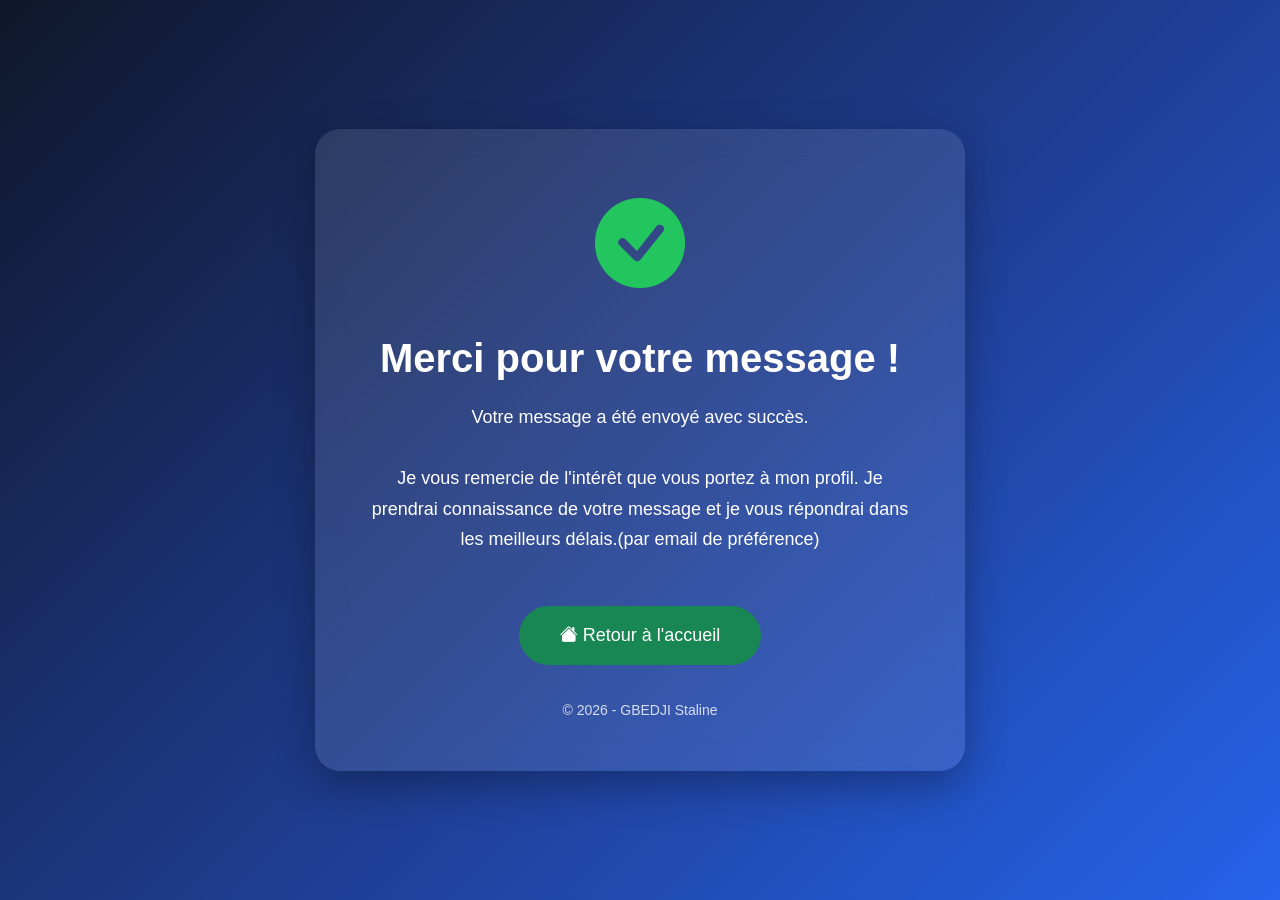
<file: merci.html>
<!DOCTYPE html>
<html lang="fr">

<head>

    <meta charset="UTF-8">
    <meta name="viewport" content="width=device-width, initial-scale=1.0">

    <title>Merci | Staline Gbedji</title>

    <!-- Bootstrap -->
    <link href="https://cdn.jsdelivr.net/npm/bootstrap@5.3.3/dist/css/bootstrap.min.css" rel="stylesheet">

    <!-- Bootstrap Icons -->
    <link rel="stylesheet"
        href="https://cdn.jsdelivr.net/npm/bootstrap-icons@1.11.3/font/bootstrap-icons.min.css">

    <style>

        *{
            margin:0;
            padding:0;
            box-sizing:border-box;
        }

        body{

            min-height:100vh;

            display:flex;

            justify-content:center;

            align-items:center;

            background:linear-gradient(135deg,#0f172a,#1e3a8a,#2563eb);

            font-family:'Segoe UI',sans-serif;

            overflow:hidden;

        }

        .card-thank{

            width:90%;
            max-width:650px;

            background:rgba(255,255,255,.1);

            backdrop-filter:blur(15px);

            border-radius:25px;

            padding:50px;

            text-align:center;

            color:white;

            box-shadow:0 15px 40px rgba(0,0,0,.3);

            animation:zoom .8s ease;

        }

        @keyframes zoom{

            from{

                transform:scale(.5);

                opacity:0;

            }

            to{

                transform:scale(1);

                opacity:1;

            }

        }

        .icon-success{

            font-size:90px;

            color:#22c55e;

            animation:bounce 1.5s infinite;

        }

        @keyframes bounce{

            0%{transform:translateY(0);}

            50%{transform:translateY(-12px);}

            100%{transform:translateY(0);}

        }

        h1{

            margin-top:20px;

            font-weight:bold;

        }

        p{

            margin-top:20px;

            font-size:18px;

            line-height:1.7;

        }

        .btn-home{

            margin-top:35px;

            padding:15px 40px;

            border-radius:50px;

            font-size:18px;

        }

        .footer{

            margin-top:35px;

            font-size:14px;

            opacity:.8;

        }

    </style>

</head>

<body>

<div class="card-thank">

    <i class="bi bi-check-circle-fill icon-success"></i>

    <h1>

        Merci pour votre message !

    </h1>

    <p>

        Votre message a été envoyé avec succès.

        <br><br>

        Je vous remercie de l'intérêt que vous portez à mon profil.

        Je prendrai connaissance de votre message et je vous répondrai dans les meilleurs délais.(par email de préférence)
      

    </p>

    <a href="index.html"
       class="btn btn-success btn-home">

        <i class="bi bi-house-fill"></i>

        Retour à l'accueil

    </a>

    <div class="footer">

        © 2026 - GBEDJI Staline

    </div>

</div>

</body>

</html>
</file>
